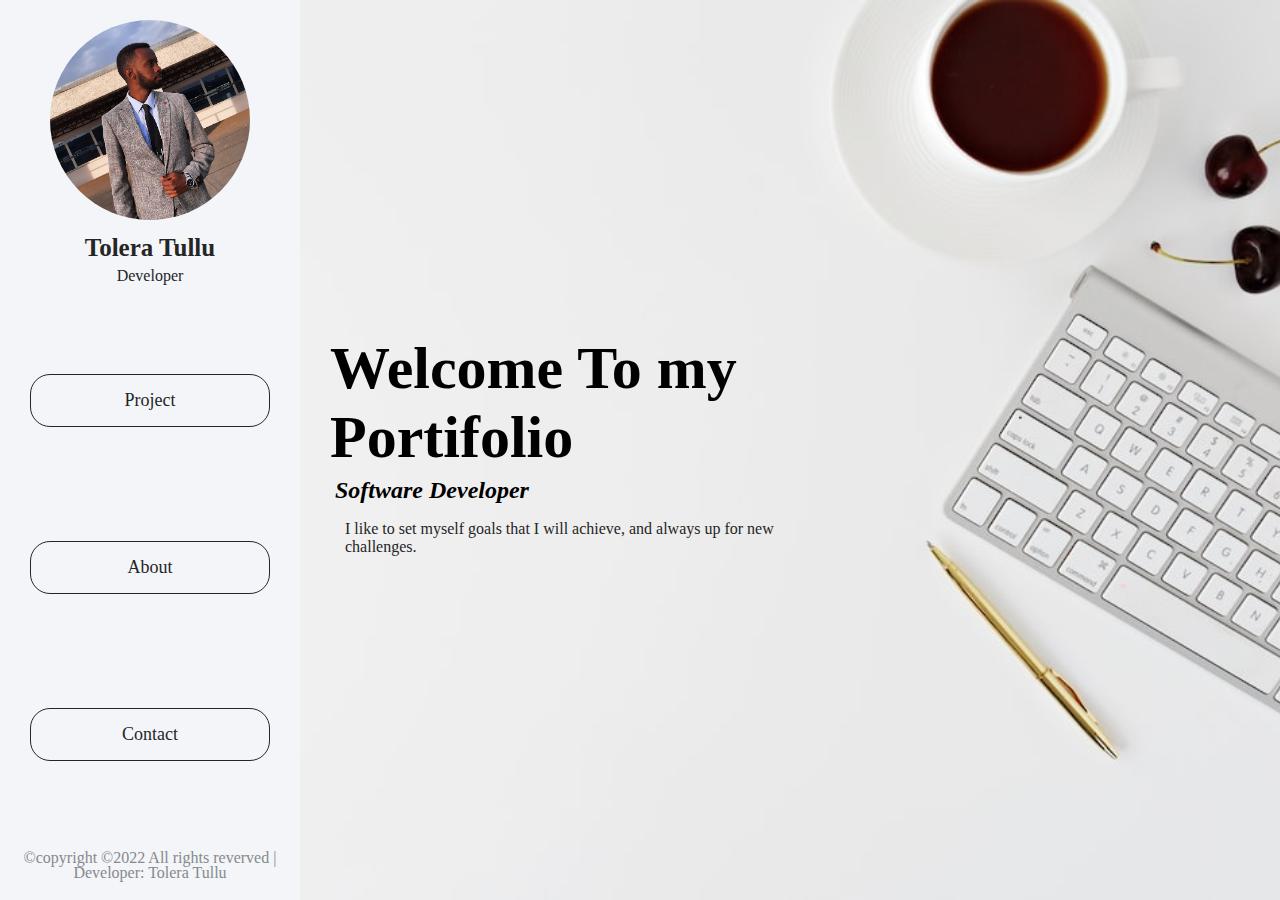
<file: index.html>
<!DOCTYPE html>
<html lang="en">
<head>
    <meta charset="UTF-8">
    <meta http-equiv="X-UA-Compatible" content="IE=edge">
    <meta name="viewport" content="width=device-width, initial-scale=1.0">
    <link rel="stylesheet" href="fontpage.css">
    <title>Tolera Portifolio</title>
</head>
<body class="main">
    <div class="nav">
        <div class="profile">
            <a href="index.html">
            <img src="img/tolerapp.jpg" alt="">
            </a>
            <h3>Tolera Tullu</h3>
            <p>Developer</p>
        </div>
        <ul>
            <li>
                <a href="projects.html">Project</a>
            </li>
            <li>
                <a href="about.html">About</a>
            </li>
            <li>
                <a href="contact.html">Contact</a>
            </li>
        </ul>
        <p class="dev">
            &copycopyright &copy2022 All rights reverved | Developer: Tolera Tullu 
        </p>
    </div>
    <div class="info">
        <div class="intro">
            <h1>Welcome To my Portifolio</h1>
            <h2>Software Developer</h2>
            <p>I like to set myself goals that I will achieve, and always up for new challenges.</p>
        </div>
    </div>
</body>
</html>
</file>
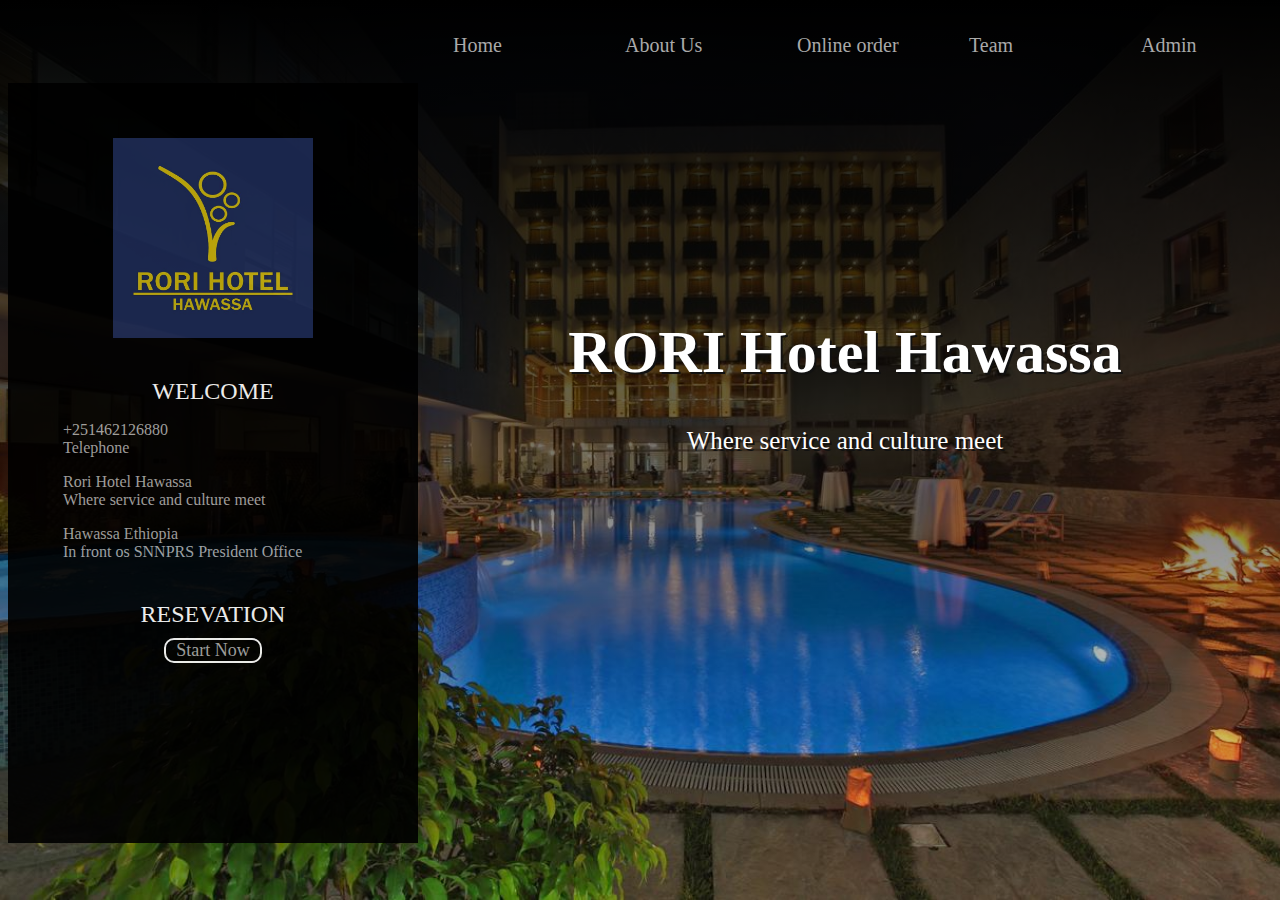
<file: projects/rori/index.html>
<!<!DOCTYPE html>
<html lang="en" dir="ltr">
  <head>
    <meta charset="utf-8">
    <title>RORI   Home</title>
    <link rel="stylesheet" href="style.css">
  </head>
  <body class="main_body">

    <div class="box">
      <ul type = "none">
        <li><a href="index.html">Home</a></li>
        <li><a href="">About Us</a></li>
        <li><a href="" >Online order</a></li>
        <li><a href="">Team</a></li>
        <li><a href="">Admin</a></li>
      </ul>
    </div>

    <div class="wd">
      <img src="RoriLogo.jpg" alt="RoriLogo">
      <h2 class="Welcome">Welcome</h2>

      <P class="info">+251462126880 <br> Telephone</P>

      <p class="info">Rori Hotel Hawassa<br>Where service and culture meet</p>

      <p class="info">Hawassa Ethiopia <br>In front os SNNPRS President Office</p>

      <h2>Resevation</h2>

      <div class="opt">
        <a href="">Start Now</a>
      </div>

    </div>

    <section class="banner">
        <h1> RORI Hotel Hawassa</h1>
        <p>Where service and culture meet</p>
    </section>

  </body>
</html>
</file>
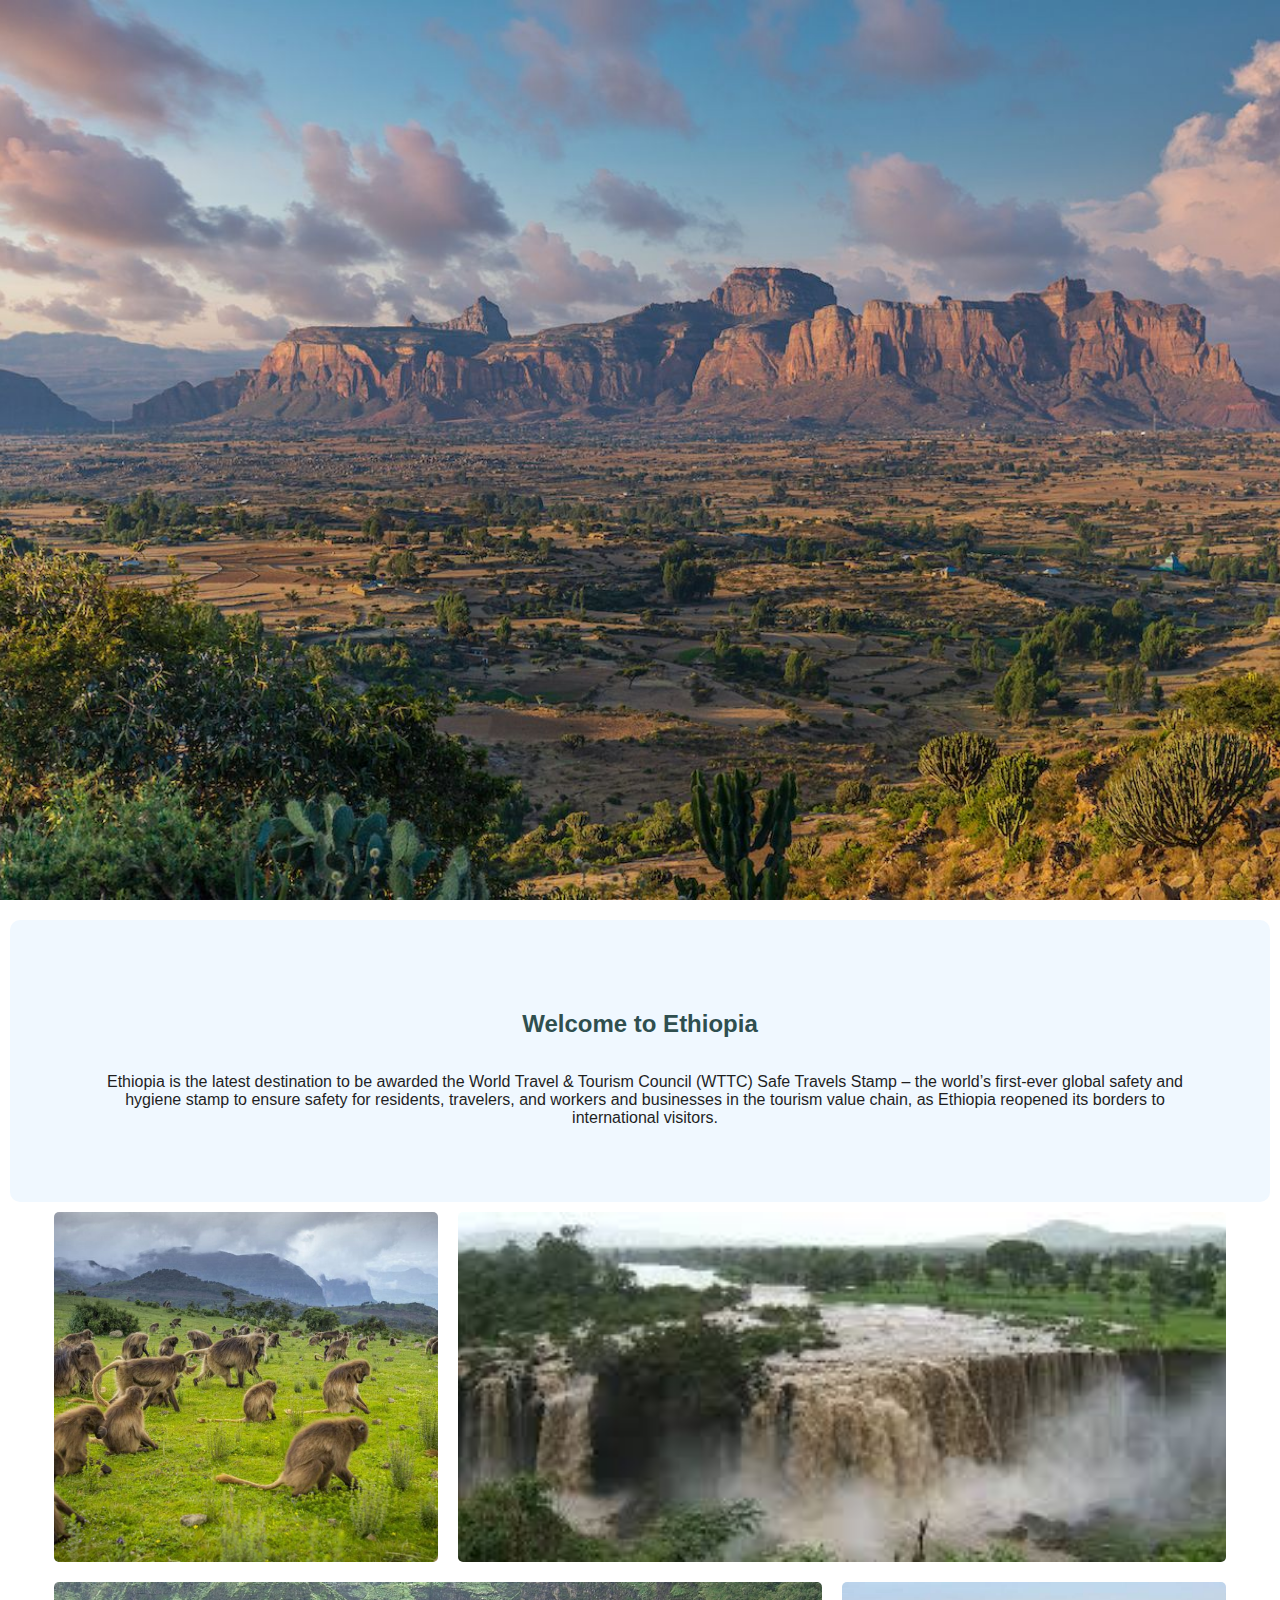
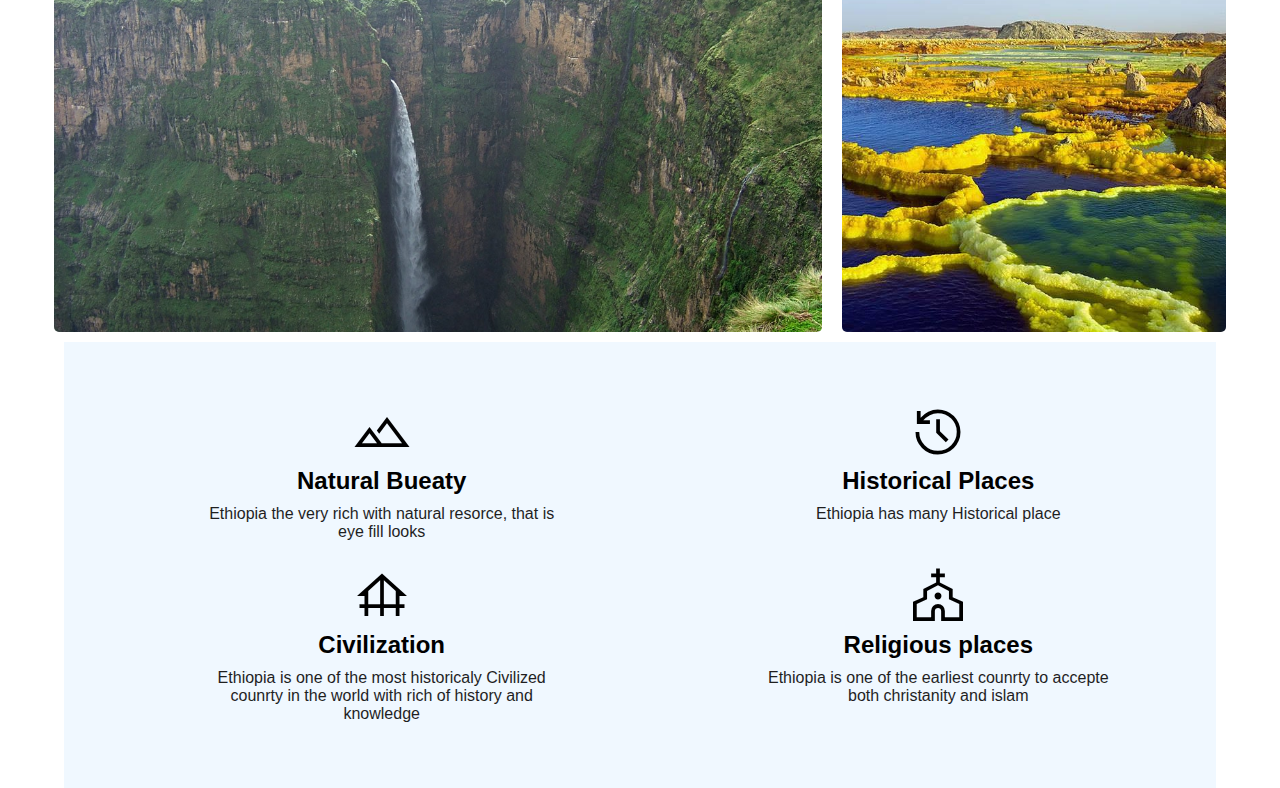
<file: projects/tour/index.html>
<!DOCTYPE html>
<html lang="en">
<head>
    <meta charset="UTF-8">
    <meta http-equiv="X-UA-Compatible" content="IE=edge">
    <meta name="viewport" content="width=device-width, initial-scale=1.0">
    <link href="https://fonts.googleapis.com/icon?family=Material+Icons" rel="stylesheet">
    <link rel="stylesheet" href="https://fonts.googleapis.com/css2?family=Material+Symbols+Outlined:opsz,wght,FILL,GRAD@20..48,100..700,0..1,-50..200" />
    <link rel="stylesheet" href="style.css">
    <title>Ethiopia</title>
</head>
<body>
    <main>
        <header>
            <a href="#">Ethiopia</a>
            <nav>
                <a href="#">Tour</a>
                <a href="#">Contact</a>
                <a href="#">About</a>
            </nav>
        </header>
        <div class="moto">
            <h1>Land of origins</h1>
            <h2>visit Ethiopia</h2>
        </div>
    </main>
    <section>
        <h2>Welcome to Ethiopia</h2>
        <p>Ethiopia is the latest destination to be awarded the World Travel & Tourism Council (WTTC) Safe Travels Stamp – the world’s first-ever global safety and hygiene stamp to ensure safety for residents, travelers, and workers and businesses in the tourism value chain, as Ethiopia reopened its borders to international visitors.</p>
    </section>
    <div class="album">
        <div class="img img1">
            <div class="text">
                <h4>Gelada</h4>
                <p>The gelada, sometimes called the bleeding-heart monkey or the gelada baboon, is a species of Old World monkey found only in the Ethiopian Highlands, living at elevations of 1,800–4,400 m above sea level</p>
            </div>   
        </div>
        <div class="img img2">
            <div class="text">
                <h4>Nile river(Abay)</h4>
                <p>The Abay (Blue Nile) Falls is a waterfall on the Blue Nile river in Ethiopia. It is known as Tis Abay in Amharic, meaning "great smoke". It is situated on the upper course of the river, about 30 kilometres downstream from the town of Bahir Dar and Lake Tana. The falls are one of Ethiopia's best-known tourist attractions.</p>
            </div>    
        </div>
        <div class="img img3">
            <div class="text">
                <h4>Nile river(Abay)</h4>
                <p>The Abay (Blue Nile) Falls is a waterfall on the Blue Nile river in Ethiopia. It is known as Tis Abay in Amharic, meaning "great smoke". It is situated on the upper course of the river, about 30 kilometres downstream from the town of Bahir Dar and Lake Tana. The falls are one of Ethiopia's best-known tourist attractions.</p>
            </div>   
        </div>
        <div class="img img4">
            <div class="text">
                <h4>Danakil Depression</h4>
                <p>The Danakil Depression is the northern part of the Afar Triangle or Afar Depression in Ethiopia, a geological depression that has resulted from the divergence of three tectonic plates in the Horn of Africa</p>
            </div>   
        </div>
    </div>
    <div class="package">
        <ul>
            <li>
                <span class="material-symbols-outlined ">
                    landscape
                    </span>
                <h3>Natural Bueaty</h3>
                <p>Ethiopia the very rich with natural resorce, that is eye fill looks</p>
            </li>
            <li>
                <span class="material-symbols-outlined">
                    history
                    </span>
                <h3>Historical Places</h3>
                <p>Ethiopia has many Historical place</p>
            </li>
            <li>
                <span class="material-symbols-outlined">
                    foundation
                    </span>
                <h3>Civilization</h3>
                <p>Ethiopia is one of the most historicaly Civilized counrty in the world with rich of history and knowledge</p>
            </li>
            <li>
                <span class="material-symbols-outlined">
                    church
                    </span>
                <h3>Religious places</h3>
                <p>Ethiopia is one of the earliest counrty to accepte both christanity and islam</p>
            </li>
        </ul>
    </div>
</body>
</html>
</file>
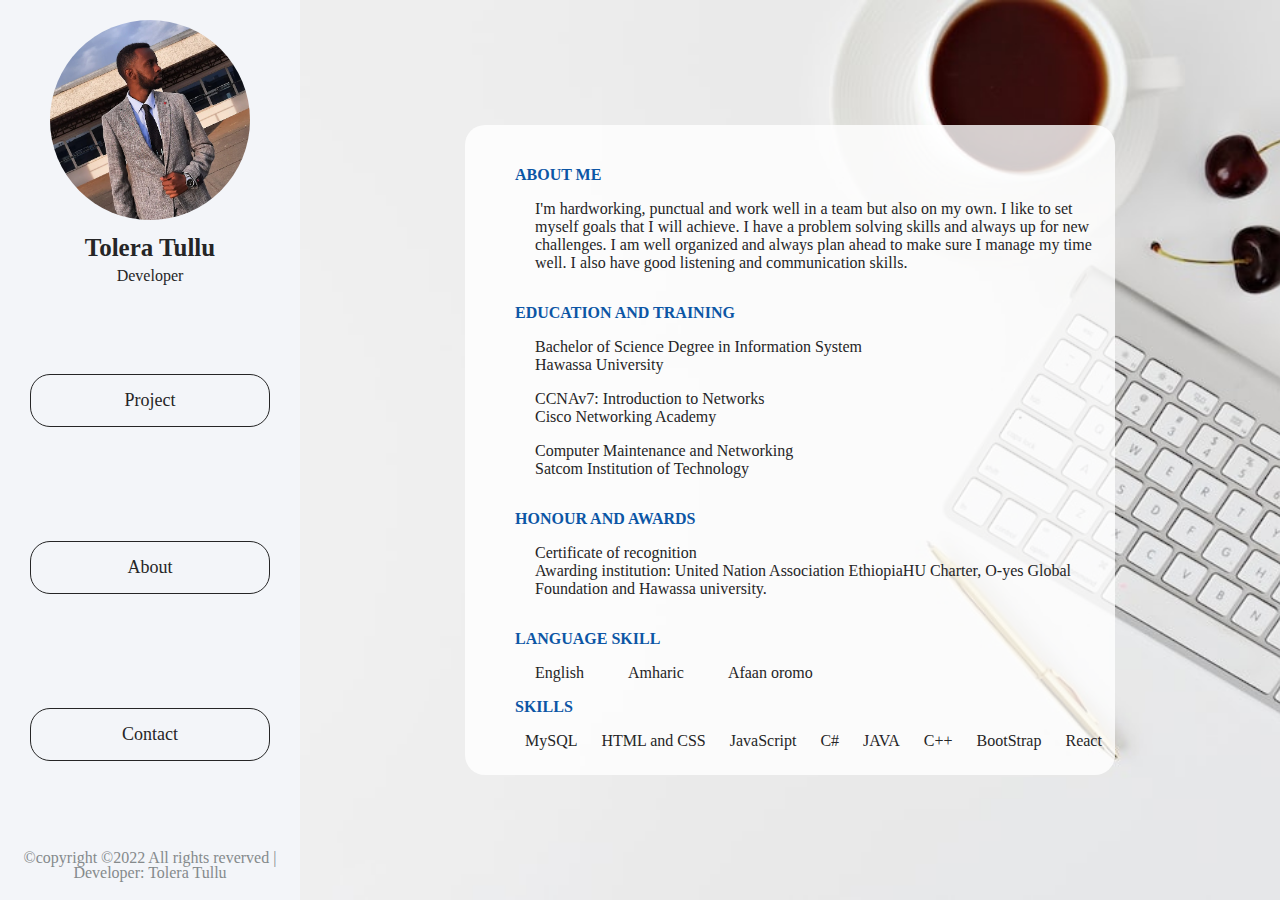
<file: about.html>
<!DOCTYPE html>
<html lang="en">
<head>
    <meta charset="UTF-8">
    <meta http-equiv="X-UA-Compatible" content="IE=edge">
    <meta name="viewport" content="width=device-width, initial-scale=1.0">
    <link rel="stylesheet" href="fontpage.css">
   <link rel="stylesheet" href="about.css">
    <title>Tolera Portifolio</title>
</head>
<body class="main">
    <div class="nav">
        <div class="profile">
            <a href="index.html">
            <img src="img/tolerapp.jpg" alt="">
            </a>
            <h3>Tolera Tullu</h3>
            <p>Developer</p>
        </div>
        <ul>
            <li>
                <a href="projects.html">Project</a>
            </li>
            <li>
                <a href="about.html">About</a>
            </li>
            <li>
                <a href="contact.html">Contact</a>
            </li>
        </ul>
        <p class="dev">
            &copycopyright &copy2022 All rights reverved | Developer: Tolera Tullu 
        </p>
    </div>
    <div class="contact">
        <div class="about">
            <div class="aboutme">
                <h3>ABOUT ME</h3>
                <p>
                    I'm hardworking, punctual and work well in a team but also on my own. I like to set myself
                    goals that I will achieve. I have a problem solving skills and always up for new challenges. I
                    am well organized and always plan ahead to make sure I manage my time well. I also
                    have good listening and communication skills.
                </p>
            </div>
            <div class="edu">
                <h3>EDUCATION AND TRAINING </h3>
                <p>
                    Bachelor of Science Degree in Information System <br>
                    Hawassa University
                </p>
                <p>
                    CCNAv7: Introduction to Networks <br>
                    Cisco Networking Academy
                </p>
                <p>
                    Computer Maintenance and Networking <br>
                    Satcom Institution of Technology
                </p>
            </div>
            <div class="honour">
                <h3>HONOUR AND AWARDS</h3>
                <p>
                    Certificate of recognition <br>
                    Awarding institution: United Nation Association EthiopiaHU Charter, O-yes Global Foundation and Hawassa university.
                </p>
            </div>
            <div class="lang">
                <h3>LANGUAGE SKILL</h3>
                <span>English</span> <span>Amharic</span> <span>Afaan oromo</span>
            </div>
            <div class="skill">
                <h3>SKILLS</h3>
                <span>MySQL</span> <span>HTML and CSS</span> <span>JavaScript</span> <span>C#</span>
                <span>JAVA</span> <span>C++</span> <span>BootStrap</span> <span>React</span>
            </div>
        </div>
    </div>
</body>
<script src="contact.js"></script>
</html>
</file>
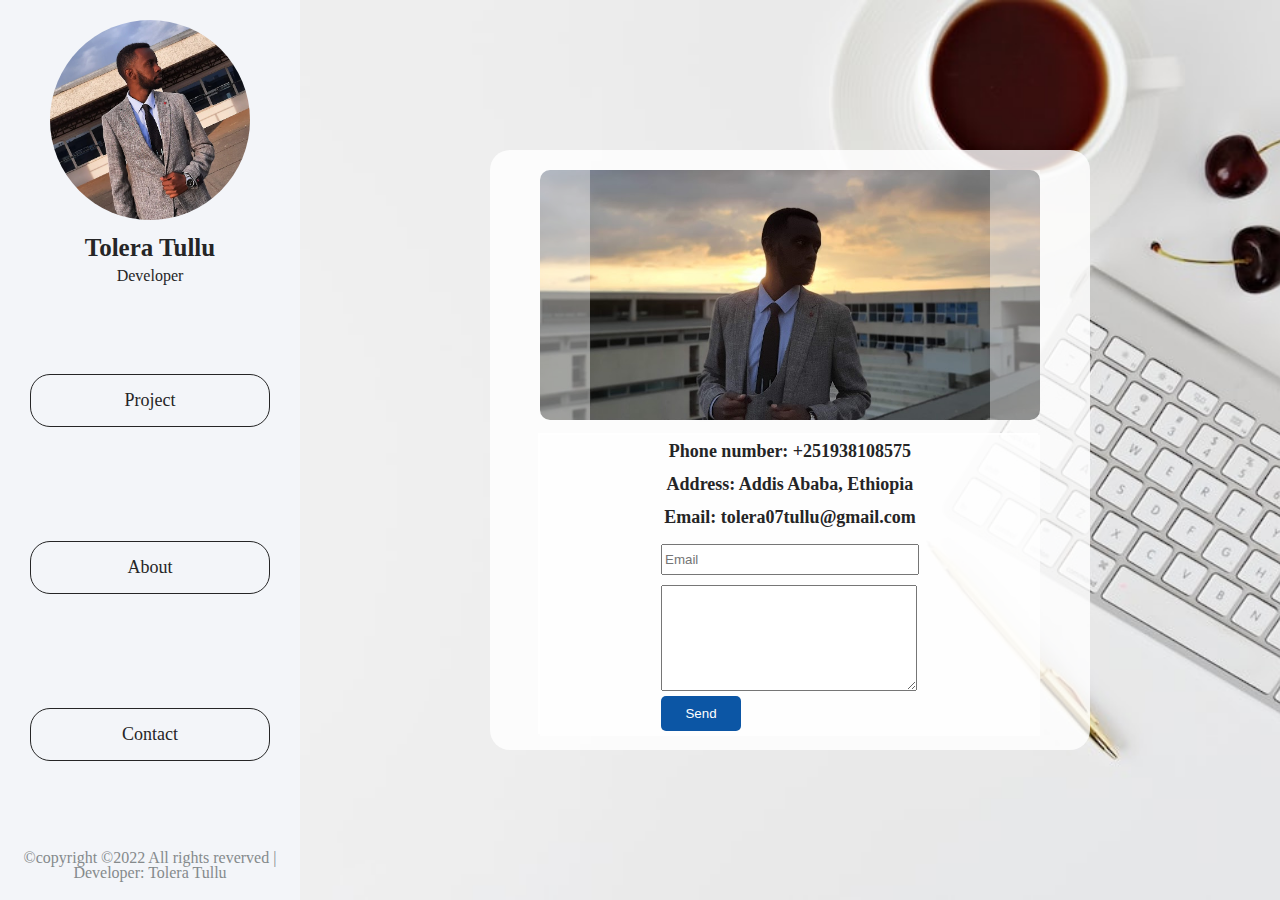
<file: contact.html>
<!DOCTYPE html>
<html lang="en">
<head>
    <meta charset="UTF-8">
    <meta http-equiv="X-UA-Compatible" content="IE=edge">
    <meta name="viewport" content="width=device-width, initial-scale=1.0">
    <link rel="stylesheet" href="fontpage.css">
    <link rel="stylesheet" href="contact.css">
    <title>Tolera Portifolio</title>
</head>
<body class="main">
    <div class="nav">
        <div class="profile">
            <a href="index.html">
            <img src="img/tolerapp.jpg" alt="">
            </a>
            <h3>Tolera Tullu</h3>
            <p>Developer</p>
        </div>
        <ul>
            <li>
                <a href="projects.html">Project</a>
            </li>
            <li>
                <a href="about.html">About</a>
            </li>
            <li>
                <a href="contact.html">Contact</a>
            </li>
        </ul>
        <p class="dev">
            &copycopyright &copy2022 All rights reverved | Developer: Tolera Tullu 
        </p>
    </div>
    <div class="contact">
        <div class="contactinfo">
            <div id="slider" class="slider">
                <div id="ls" class="Lslider">

                </div>
                <div id="rs" class="Rslider">

                </div>
            </div>
            <div class="personalinfo">
                <p>Phone number: +251938108575</p>
                <p>Address: Addis Ababa, Ethiopia</p>
                <p>Email: tolera07tullu@gmail.com</p>
                <form action="mailto:tolera07tullu@gmail.com?subject=From my portifolio">
                    <input class="ename" type="email" placeholder="Email" required>
                    <textarea name="body" id="" cols="30" rows="10" required></textarea>
                    <button>Send</button>
                </form>
            </div>
        </div>
    </div>
</body>
<script src="contact.js"></script>
</html>
</file>
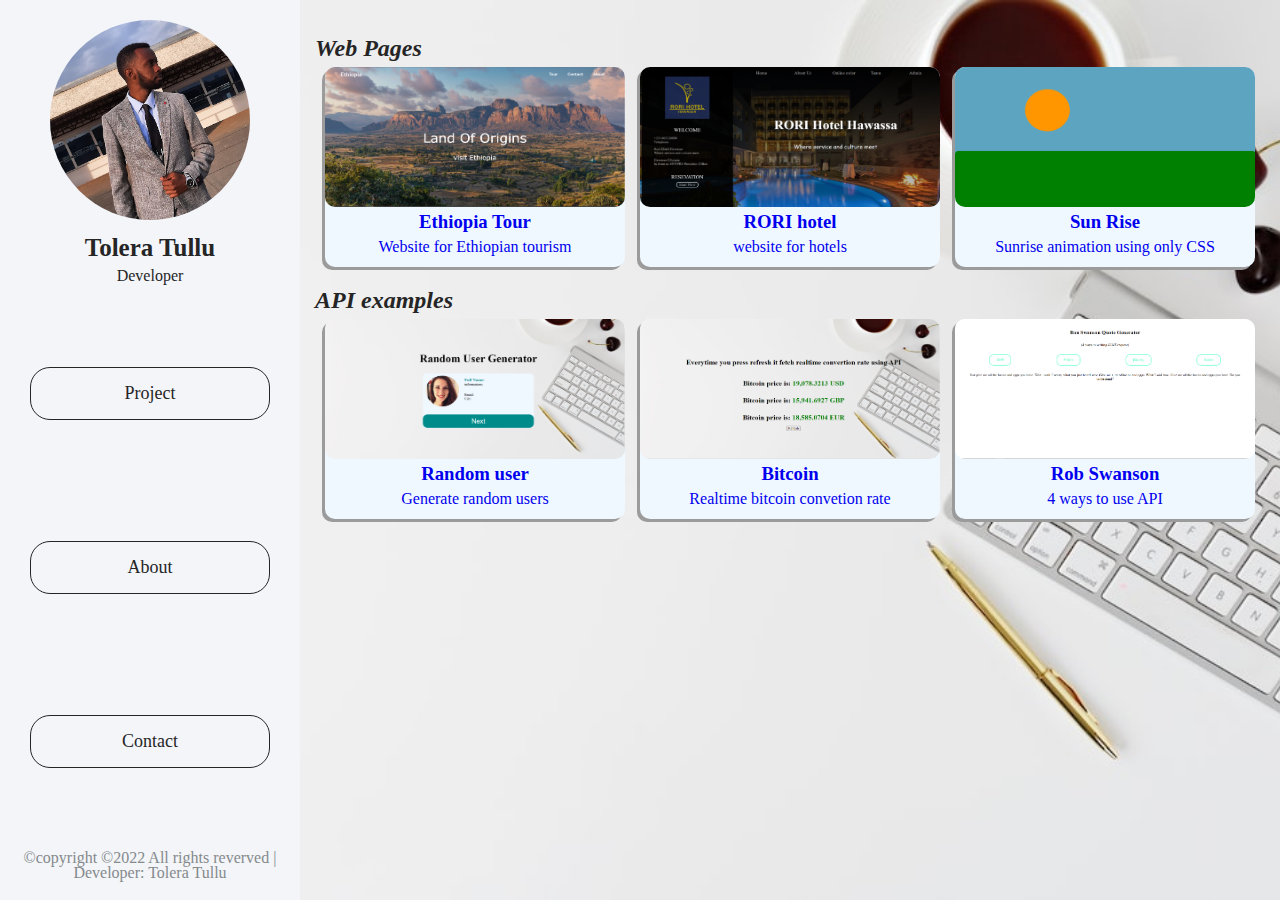
<file: projects.html>
<!DOCTYPE html>
<html lang="en">
<head>
    <meta charset="UTF-8">
    <meta http-equiv="X-UA-Compatible" content="IE=edge">
    <meta name="viewport" content="width=device-width, initial-scale=1.0">
    <link rel="stylesheet" href="fontpage.css">
    <link rel="stylesheet" href="projects.css">
    <title>Tolera Portifolio</title>
</head>
<body class="main">
    <div class="nav">
        <div class="profile">
            <a href="index.html">
            <img src="img/tolerapp.jpg" alt="">
            </a>
            <h3>Tolera Tullu</h3>
            <p>Developer</p>
        </div>
        <ul>
            <li>
                <a href="projects.html">Project</a>
            </li>
            <li>
                <a href="about.html">About</a>
            </li>
            <li>
                <a href="contact.html">Contact</a>
            </li>
        </ul>
        <p class="dev">
            &copycopyright &copy2022 All rights reverved | Developer: Tolera Tullu 
        </p>
    </div>
    <div class="container">
        <h2>Web Pages</h2>
        <div class="webpages">
            <a href="projects/tour/index.html" target = "_blank">
                <div class="projects">
                    <img src="projects/tour.PNG" alt="">
                    <h3>Ethiopia Tour</h3>
                    <p>Website for Ethiopian tourism</p>
                </div>
            </a>
            <a href="projects/rori/index.html" target = "_blank">
                <div class="projects">
                    <img src="projects/rorimg.PNG" alt="">
                    <h3>RORI hotel</h3>
                    <p>website for hotels</p>
                </div>
            </a>
            <a href="projects/sun/sun.html" target = "_blank">
                <div class="projects">
                    <img src="projects/sunrise.PNG" alt="">
                    <h3>Sun Rise</h3>
                    <p>Sunrise animation using only CSS</p>
                </div>
            </a>
        </div>
        <h2>API examples</h2>
        <div class="api">
            <a href="projects/user/users.html" target = "_blank">
                <div class="projects">
                    <img src="projects/random.PNG" alt="">
                    <h3>Random user</h3>
                    <p>Generate random users</p>
                </div>
            </a>
            <a href="projects/Bit/Bitcoin.html" target = "_blank">
                <div class="projects">
                    <img src="projects/bitcoin.PNG" alt="">
                    <h3>Bitcoin</h3>
                    <p>Realtime bitcoin convetion rate</p>
                </div>
            </a>
            <a href="projects/rob/rod.html" target = "_blank">
                <div class="projects">
                    <img src="projects/robSwanson.PNG" alt="">
                    <h3>Rob Swanson</h3>
                    <p>4 ways to use API</p>
                </div>
            </a>
        </div>
    </div>
</body>
</html>
</file>
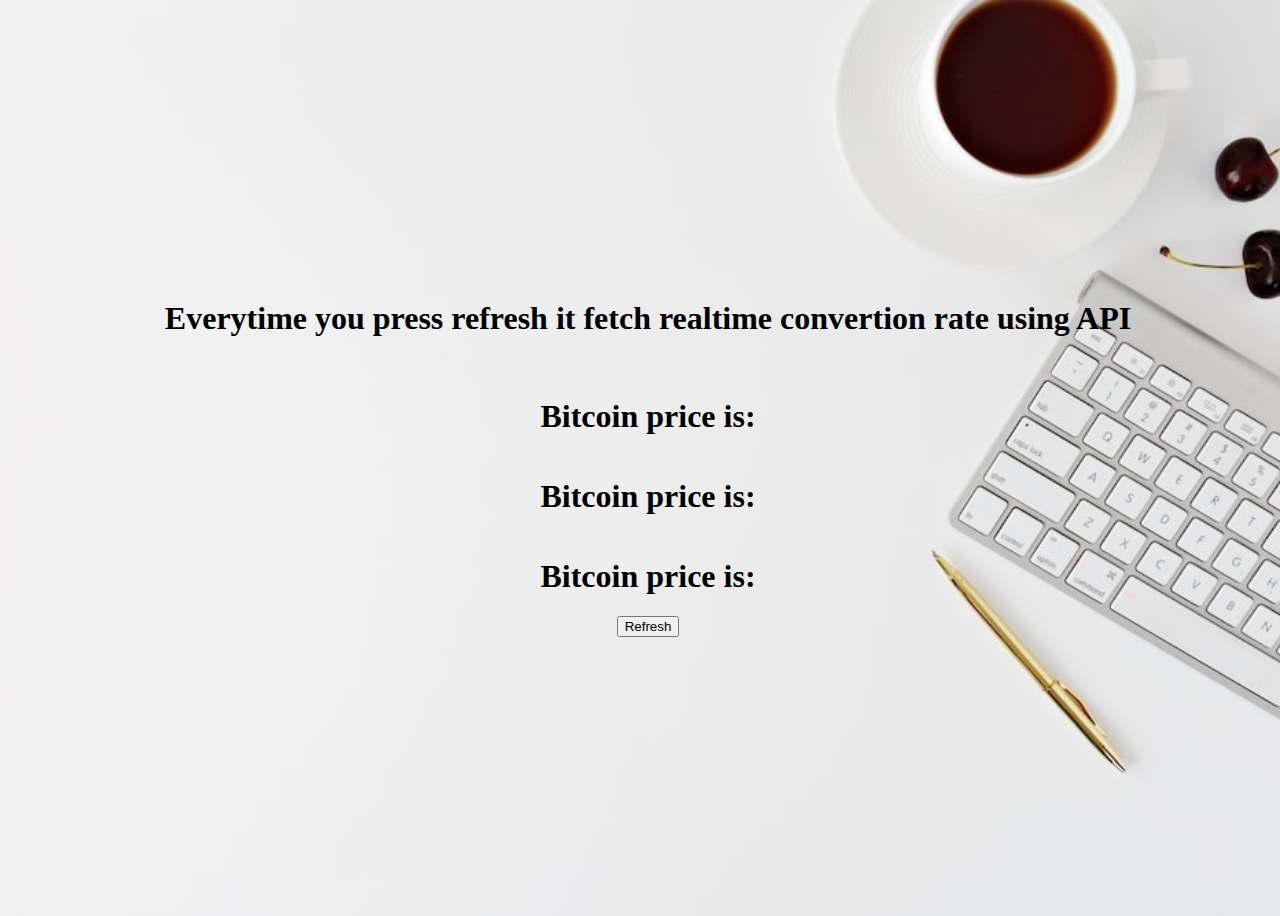
<file: projects/Bit/Bitcoin.html>
<!DOCTYPE html>
<html lang="en">
<head>
    <meta charset="UTF-8">
    <meta http-equiv="X-UA-Compatible" content="IE=edge">
    <meta name="viewport" content="width=device-width, initial-scale=1.0">
    <link rel="stylesheet" href="style.css">
    <title>Bit coin</title>
</head>
<body style="display:flex; flex-direction:column; align-items: center;">
    <h1>Everytime you press refresh it fetch realtime convertion rate using API</h1>
    <br>
    <h1>Bitcoin price is: <span id="USD" style="color:green;"></span> </h1>
    <h1>Bitcoin price is: <span id="GBE" style="color:green;"></span> </h1>
    <h1>Bitcoin price is: <span id="ERO" style="color:green;"></span> </h1>
    <button id="btn">Refresh</button>
</body>
<script src="bitcoin.js"></script>
</html>
</file>
<file: fontpage.css>
.main{
    margin: 0;
    padding: 0;
    background-image:url(background.jpg);
    background-position: center;
    background-repeat: no-repeat;
    background-size: cover;
    height: 100vh;
    width: 100vw;
    display: flex;
    flex-grow: 1;
    color:#252526;
}
.nav{
    width: 300px;
    height: 100vh;
    display: flex;
    flex-direction: column;
    justify-content:space-between;
    align-items: center;
    background-color: #F3F5F9;
}
.profile{
    margin-top: 20px;
}
.profile img{
    border-radius: 50%;
    width: 200px;
    height: 200px;
    margin-bottom: 0;
}
.profile a{
  text-decoration: none;
}
.profile h3{
 text-align: center;
 font-size: 25px;
 font-weight: 600;
 margin-top: 10px;
 margin-bottom: 5px;
}
.profile p {
    text-align: center;
    margin-top: 0;
    padding-top: 0;
}
ul{
    width: 100%;
    display: flex;
    flex-grow: 1;
    flex-direction: column;
    align-items: center;
    justify-content: space-around;
    padding: 0;
}
ul li{
    width: 80%;
    display: block;
}
li a{
    color: #252526;
    font-size: 18px;
    padding:15px 80px;
    text-decoration: none;
    display: block;
    text-align: center;
    border: 1.5px solid #252526;
    border-radius: 20px;
    transition: all 0.2s linear;
}
li a:hover{
    font-size: 20px;
    color: #5199D4;
    border: 1.5px solid  #5199D4;
    box-shadow:0 2px #5199D4;
}
.dev{
    color: #858A8C;
    margin-bottom: 20px;
    text-align: center;
    line-height: 15px;
}
.info{
    flex-grow: 1;
    height: 100vh;
    display: flex;
    align-items: center;
}
.intro{
  width: 500px;
  margin-left: 30px;

}
.intro h1,h2{
    color: black;
    margin: 5px 0;
}
h1 {
    font-size: 60px;
}
h2{
    padding-left: 5px;
    font-style: italic;
}
.intro p{
    padding-left: 15px;
}
@media screen and (max-width: 700px) {
  .main{
    flex-wrap: wrap;
  }
  .nav{
    height: fit-content;
  }
  .info{
    text-align: center;
  }
  .intro{
    width: auto;
  }
  .nav{
    order: 2;
    width: 100%;
  }
  li{
    margin-bottom: 12px;
  }
  .intro{
    margin-left: 0;
  }
  .intro h1,h2{
    margin: 0;
   }
    
    h2{
        padding-left: 0;
    }
    .intro p{
        padding-left: 0;
    }
}
</file>
<file: projects/rori/style.css>
body{
  font-family: latha;
  color: white;
  background: linear-gradient(rgba(0, 0, 0, 1),rgba(0, 0, 0, 0.70),rgba(0, 0, 0, 0.35),rgba(0, 0, 0, 0)) ,url(RoriBar.jpg)no-repeat;
  background-size: cover;
}

.box{
  width: 900px;
  float: right;
  border: 1px solid none;
}
.box ul{
  display: flex;
  flex-wrap: wrap;
}
.box ul li{
  width: 120px;
  margin: 10px auto;
  padding-left: 30px;
}
.box ul li a{
  font-size: 20px;
  text-align: center;
  text-decoration: none;
  color: darkgray;
}

.box ul li:hover{background-color:rgb(28, 39, 76); }
.box ul li a:hover{color: white;}


.wd{
  float: left;
  width:300px;
  height: 650px;
  background-color: black;
  opacity: 0.9;
  padding: 55px;
}
.wd img{
  width: 200px;
  height: 200px;
  opacity: 0.8;
  padding-left: 50px;
}
.Welcome {
  text-align: center;
  text-transform: uppercase;
  font-weight:200px;
}

.info {
  color: darkgray;
}
.wd h2{
  text-align: center;
  text-transform: uppercase;
  font-weight: normal;
  margin: 40px auto 10px auto;
}

/*for reservation button*/
.opt{
  margin: auto;
  border: 2px solid white;
  border-radius: 10px;
  width: fit-content;
  height: fit-content;
}

.opt a{
  padding: 10px 10px;
  align-items: center;
  text-decoration: none;
  color:darkgray;
  text-align: center;
  font-size: large;
}
.opt:hover{background-color:rgb(28, 39, 76); }
.opt a:hover{color: white;}


/*For Welcome banner */
.banner{
  padding-top: calc(100vh - 70vh);
  width:100%;
  height:100px;
}

.banner h1{
  text-align: center;
  font-family: serif;
  font-size: 60px;
  color: white;
  text-shadow: 2px 2px #111;
}
.banner p{
  text-align: center;
  font-family: cursive;
  font-size: 25px;
  color: white;
  text-shadow: 2px 2px #111;
}

/*For the team page*/
.developers {
    padding-top: 150px;
    padding-left: 15px;
    column-gap: 25px;
    display: flex;
  }

 .id {
     font-size: 20px;
 }


 .book img {
     width: 100%;
     height: 110px;
     object-fit: cover;
 }




/*For changing cover page*/

.main_body{
  font-family: latha;
  color: white;
  background: linear-gradient(rgba(0, 0, 0, 1),rgba(0, 0, 0, 0.70),rgba(0, 0, 0, 0.35),rgba(0, 0, 0, 0)) ,url(RoriPool.jpg)no-repeat;
  background-size: cover;
}

.team{
  font-family: latha;
  color: white;
  background: linear-gradient(rgba(0, 0, 0, 1),rgba(0, 0, 0, 0.70),rgba(0, 0, 0, 0.35),rgba(0, 0, 0, 0)) ,url(RoRiPool2.jpg)no-repeat;
  background-size: cover;
}

.forms {
  background: none;
  padding-top: calc(100vh - 70vh);
  margin: auto;
  width: 400px;
  height:100px;
}
.forms div form {
  padding: 20px 20px;
}

/*menu banner*/
.menu_banner{
  padding: 100px 450px; 
  align-self: center;
}
.menu_banner .menu_div {
  width: 800px;
  height: 500px;
  background:rgba(255, 248, 220, 0.815);3
}
.menu_banner div h2,p {
 color: #111;
}
.order .item {
  width: 900px;
  float: right;
  overflow: scroll;
  max-height: 70%;
  display: flex;
  flex-wrap: wrap;
 
}
.order .book{
  width: 250px;
  height: 300px;
  margin: 0 15px;
  padding: 0;
}
.order img{
  width: fit-content;
}
.divform{
 height: fit-content;
 width: 900px;
 float: right;
 background-color: rgba(17, 17, 17, 0.493);
 display: flex;
 flex-direction: row;
}
.orderform {
 padding: 0 10px;
}
.orderform p{
  color: rgb(255, 255, 255);
  text-transform: capitalize;
  font-size: large;
}
.divlable {
  width: 200px;
  height: fit-content;
  height: 250px;
  background-color: #111;
}
</file>
<file: projects/tour/style.css>
body{
    margin: 0;
    font-family:'Trebuchet MS', 'Lucida Sans Unicode', 'Lucida Grande', 'Lucida Sans', Arial, sans-serif;
}
main{
    display: flex;
    flex-direction: column;
    height: 100vh;
    background-image:url(img/landscape.jpg);
    background-repeat: no-repeat;
    background-position: center;
    background-size: cover;
}
header{
    margin: 20px 70px;
    display: flex;
    flex-direction: row;
    justify-content: space-between;
}

header a{
    opacity: 0;
    color: white;
    font-size: 26px;
    text-decoration: none;
    transition: all 0.5s linear;
    animation: navload 1s linear 0.5s forwards;
}

nav {
    color: white;
    padding: 3px 0;
}
nav a {
    font-size: 20px;
    text-align: center;
    line-height: 20px;
    margin: 10px 20px;
    text-decoration: none;
    transition: all 0.5s ease-in;
}
a:hover {
    transform: scale(1.1) translateY(2px);
    border-bottom: 2px solid whitesmoke;
    color: whitesmoke;
}

.moto{
    width: fit-content;
    height: fit-content;
    align-self: center;
    margin: auto;
    opacity: 0;
    transform: translateY(100px);
    animation: loading 1s linear 0.5s forwards;
}

.moto h1{
    color: white;
    font-size: 60px;
    font-weight: 500;
    font-family: Verdana, Geneva, Tahoma, sans-serif;
    text-align: center;
    text-transform: capitalize;
}
.moto h2 {
    color: white;
    font-size: 30px;
    font-weight: 300;
    font-family: Verdana, Geneva, Tahoma, sans-serif;
    text-align: center;
}
@keyframes loading {
    0%{
        opacity: 0;
        transform: translateY(50px);
    }
    100%{
        opacity: 1;
        transform: translateY(0);
    }
    
}
@keyframes navload {
    0%{
        opacity: 0;
    }
    100%{
        opacity: 1;
    }
    
}

/* Selction */
section{
    margin: 20px 10px 0 10px;
    max-width: 100vw;
    padding: 70px 80px;
    border-radius: 10px;
    align-items: center;
    background-color: aliceblue;
    color: darkslategray;
    text-align: center;
}
section h2{
    margin-bottom: 30px;
}
section p {
    text-align: center;
    margin: auto;
}
/* album */
.album{
    display: flex;
    width: 100%;
    flex-wrap: wrap;
    justify-content: center;
}
.img{
    height: 350px;
    margin: 10px;
    border-radius: 5px;
    background-repeat: no-repeat;
    background-position: center;
    background-size: cover;
    transition: all 0.5s linear;
}
.img:hover {
    transform: scale(1.05);
}
.img .text{
    opacity: 0;
    text-align: center;
    width: 100%;
    height: 100%;
    margin: 0;
    display: flex;
    flex-direction: column;
    align-items: center;
    justify-content: center;
    background-color: rgba(240, 248, 255, 0.8);
}
.text h4,p{
    border-radius: 15px;
    width: 100%;
    margin: 0;
    padding: 5px;
    color: rgb(31, 31, 31);
}
.text:hover {
    animation: 1s slidetext linear forwards;
}
.img1 {
    background-image: url(img/monkey.jpg);
    flex-basis: 30%;
}
.img2 {
    background-image: url(img/abay.jfif);
    flex-basis: 60%;
}
.img3 {
    background-image: url(img/JinBahir.jpg);
    flex-basis: 60%;
}
.img4 {
    background-image: url(img/ertale.jpg);
    flex-basis: 30%;
}
@keyframes slidetext {
    0%{
        opacity: 0;
    }
    100%{
        opacity: 0.7;
    }

}

/* package*/
.package{
    width: 90%;
    margin: auto;
    display: flex;
    background-color: aliceblue;
}
.package ul{
    margin: 50px 50px;
    display: flex;
    justify-content: space-between;
    flex-wrap: wrap;
    
}
.package li{
    flex-basis: 45%;
    margin: 10px 0;
    display: flex;
    flex-direction: column;
    align-items: center;
    text-align: center;
}
.package li h3{
    font-size:x-large;
    font-weight: 600;
    margin: 5px auto;
}
.package li p{
    width: 80%;
}
.material-symbols-outlined {
    font-size: 60px;
}
@media screen and (max-width: 600px) {
    .package{
        display: block;
        width: 100%;
       
    }
    .package ul{
        margin: 20px 0;
        flex-direction: column;
    }
  }

@media screen and (max-width: 600px) {
    header{
        justify-content: center;
        height: fit-content;

    }
    a{
        margin: auto 20px; 
    }
    nav {
        display: flex;
        flex-direction: column;
        border-left: 2px solid whitesmoke;
    }
    section{
        margin: 20px 0 0 0;
        max-width: 100vw;
        padding: 20px 0 ;
    }
    section p {
        text-align:center;
        margin: auto;
    }
    .album{
        flex-direction: column;
        margin: 20px 0px;
    }
    .img{
        height: 300px;
        margin-bottom: 20px;
    }
  }
  @media screen and (max-width: 800px) {
    .img{
        flex-basis: 45%;
    }
  }
</file>
<file: about.css>
.contact{
    flex-grow: 1;
    height: 100vh;
    display: flex;
    justify-content: center;
    align-items: center;
}
.about{
    width: 600px;
    height: 650px;
    background-color: rgba(255, 255, 255, 0.8);
    border-radius: 20px;
    display: flex;
    flex-direction: column;
    padding-left: 50px;
    justify-content: center;
}
.about h3{
    color: #0C56A5;
    font-size: 16px;
}
.about p {
    color: #252526;
    padding-left: 20px;
}
.lang span{
    margin:auto 20px;
}
.skill span{
    margin: auto 10px;
}
@media screen and (max-width: 700px) {
    .about{
        width: auto;
        height: fit-content;
    }
}
</file>
<file: contact.css>
.contact{
    flex-grow: 1;
    height: 100vh;
    display: flex;
    justify-content: center;
    align-items: center;
}
.contactinfo{
    width: 600px;
    height: 600px;
    background-color: rgba(255, 255, 255, 0.8);
    border-radius: 20px;
    display: flex;
    flex-direction: column;
    align-items: center;
}
.slider{
    margin-top: 20px;
    height: 250px;
    width: 500px;
    background-image: url(img/tolerapic.jpg);
    background-position: center;
    background-repeat: no-repeat;
    background-size: cover;
    display: flex;
    justify-content: space-between;
    align-items: center;
    border-radius: 10px;
}
.slider .Rslider,.Lslider{
    height: 100%;
    width: 50px;
    background-color: rgba(255, 255, 255, 0.4);
}
.personalinfo{
    margin-top: 15px;
    width: 500px;
    display: flex;
    flex-direction: column;
    flex-wrap: wrap;
    background-color: rgba(255, 255, 255, 0.7);
    box-shadow: -2px -2px  rgba(255, 255, 255, 0.9);

}
.personalinfo p {
    margin: 6px;
    padding: 0 20px;
    color:#252526;
    font-size: 18px;
    text-align: center;
    font-weight: bold;
}
form{
    display: flex;
    flex-direction: column;
    margin: auto;
}
.ename{
    width: 250px;
    height: 25px;
    margin: 10px 0;
}
form textarea{
    width: 250px;
    height: 100px;
}
form button{
    margin: 5px 0;
    width: 80px;
    padding: 10px;
    color: white;
    background-color: #0C56A5;
    border: none;
    border-radius: 5px;
}
@media screen and (max-width: 700px) {
    .personalinfo{
       width: auto;
       height: fit-content;
    }
    .slider{
      width: auto;
      display: none;
    }
    .contactinfo{
        width: auto;
        height: fit-content;
        padding: 50px;
    }

}
</file>
<file: projects.css>
.container{
    flex-grow: 1;
    display: flex;
    flex-direction: column;
    padding: 30px 10px;
}
h2{
    color: #252526;
    width: 100%;
}
.webpages,.api {
    width: 100%;
    display: flex;
    flex-wrap: wrap;
    justify-content: space-evenly;
}
.container a{
    text-decoration: none;
    height: fit-content;
    width: fit-content;
}
.projects {
    width: 300px;
    height: 200px;
    border-radius: 10px;
    margin-bottom: 15px;
    background-color: aliceblue;
    box-shadow: -3px 3px  #9b9b9c;
    transition: all 0.3s linear;
}
.projects:hover{
    scale: 1.05;
    box-shadow: -1px 1px #616163;
}
.projects img{
    width: 100%;
    height: 70%;
    border-radius: 10px;
}
h3{
    text-align: center;
    margin: 0;
    padding: 0;
}
p{
    text-align: center;
    margin: 5px 0;
}
@media screen and (max-width: 700px) {
    .main{
        height: fit-content;
    }
    .container{
        width: 100%;
        height: fit-content;
        padding: 20px 0;
        justify-content: center;
    }
    h2{
        text-align: center;
        margin-bottom: 20px;
    }
    .webpages{
        width: 100%;
        flex-direction: column;
        justify-content: center;
        align-items: center;
    }
    .api{
        width: 100%;
        flex-direction: column;
        justify-content: center;
        align-items: center;
    }
}
</file>
<file: projects/Bit/style.css>
body{
    width: 100vw;
    height: 100vh;
    background-image: url(../../background.jpg);
    background-position: center;
    background-repeat: no-repeat;
    background-size: cover;
    display: flex;
    justify-content: center;
    align-items: center;
}
</file>
